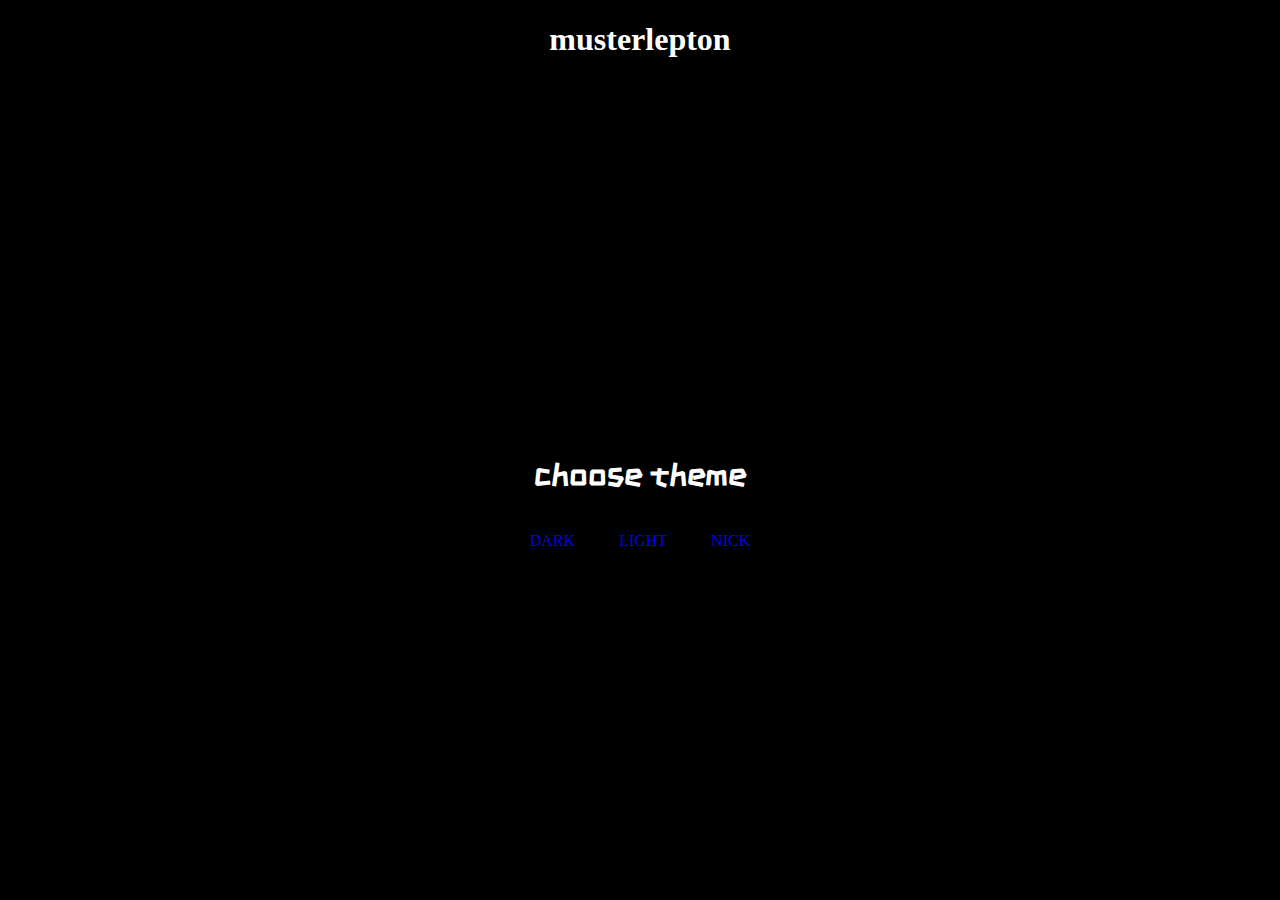
<file: index.html>
<!DOCTYPE html>

<!--

                                                                                                   
                                           (*&@%&%(%                                               
                                           /@&&&@*(#&                                              
                                           @#(***&((.*                                             
                                          &&/***/(                                               
                                           .*(*,#/*.                                               
                                            ,**/((                                                 
                                        ,**/*(**((#/                                               
                                    .*/(#//***(*/(//#&/*,                                          
                                   *,,//%*,,*(*(/%//((*,%.                                         
                                  ((*(..%#//,#*#,//#&&%/#/                                         
                                .*./(  *%#(,**,,*((#%/%/(,                                         
                               ,,,(*    %#,,,,.,*/(#% %#/%                                         
                             .,*((      %%/*,,,*/((%  #%                                         
                             ,,/(        ,   ..        (%/*                                        
                             ,*(       /&@@@@@&@@@@@  *(/#/                                        
                            .*,/       %&@@@@@@@@@@@#  %/*.                                        
                            ,,*(/*    &&@@@@&@@@@@@@@&%,.(                                         
                            */( /    &&&@@@&&&&%%&@@@**//                                          
                             **/    ,&@@@@@@@@@@@&&@@@///                                          
                                    (@&@@@@@@@@@@@@@&@@**                                          
                                   *#&&&@@@&   @%@&&&@&@**                                         
                                   /&&&@@@%     .@&&@&&&@*                                         
                                  .(&&&@@@        &@@@@@@&                                         
                                  *&&&@@@.        %&@@@&&@&                                        
                                 /(&&%%@#          &&&@@&&@*                                       
                                 /&@%@            &&@@&%@@                                       
                                *#&&%&@             %&@@&&@&                                       
                                /&@&&@#              &&@@@&                                      
                               .(&@&@&                &%&&&@@.                                     
                               /&&&@@(                ,&@&@%                                     
                               /&@&@@  /%#             &&@&%&&                                     
                             /&@@&@@& %(&@@@@@@@@@@@@&@&&@&%@@(                                    
                   (//*,.#.   .(&@&(/#@@@@@@@@@@@@@@@@@@* ,                                    
                **,%&&@@&@&@@@@@&@&@@@@@@@@@@@@@@@@@@@@@@@@&&&(((//*,.                           
               ,/*&&&&&&@@&@@@&&&&@@@@@@@@&@&@@@@@@@@@@@@@@&&&&&&@&@@@@@@@@@&&                     
               //(%@&&&@&&@@@&&@@@#@@@@@@@@@@@@@&&@@@@@@@@@&&&&@@@&&&&@&@@@@@@@*&                  
              ,//&&&&%#%%%&&&&@@@@@&@&@@@&&@@@@&&&%((,,/(@@&&&@@@@@@@@@@@@&&@@@@@@.                
               .//&&&&(//&%%&&&&@@#@@@@@@@@@@@@@@@@@@&%#/,@&&@@@@@&&&@@@@@@&@@@@@@/                
                  *#&&%      #@&@%@@@@@@@@@@@@@@@@@&%#((*##@@@@@%%##&@@@@@@@*&@&/                
         #@%%&@@&&&@@%(.    *%&@*@@&@@@@@@@@@@@@@@@@@@@@@@@@@@@@&&@#@@&/#@@@@@@&@%  ,..#/%@&/      
    #&&&@&@.#&@@##@@@@@@@%*&&&*&@/@@@/@@@@@@&&&&%&&&&&@&&&@@@@@@%&@@&@/@@#@@@&@@&/@&&&&&/,#&&&/  
 ,&(&@@*%#((# (@&@@&@@(@@%&@@(%(@&&@&&&&&&&&@@@@&@@@@@@%@(&@@@@@@&@(@@@@@@@@&&,*&%%&&@&&&@@%@
@&%&&&%%@@@@@@@@@@@@@%@@@@@@@@@@@*@@%%@@@@@@@@@@@@&@@@@@@@@@@@@@@@@&@@&@@@@@@& #&/,&@@@&@&@&@@&@@
@.@&&@@@@&%&&&@@/(&@@@@@@%@@&& ###@@@%@@@@@@@@&@@@@@@@@@@@@@@@@@@#@@@@%&@@@&&%&@& %&&@&@@@@@@@@@@&&
@@%&@@&&&@@@&@@@@@@%/@@@@#@&@&.##&@@@@@&@@&&&&&&@&&&&&@@@@@@@@@@@@@@(&@@@@@*%&,&@@@@@@%%&@@@@%@@@
@#&@@%@@@&&&@((#%%%@@*@@@@%&&@&@&@@&&&%%*,%%#*/&&%(*,/(&%*&@%&(%@@@@@@@@@@@&@&@#@@@@&%%@@@&(@@@@@@@
&&@@&@@%@@@@@&*/%#@@.@@@@@&@@@@&@&&(#//#%##/#((/((((#(#(%#@&@@@@@@@@&@@@&@(@@@@&&.(@@@@@@@@@@@@
-->

<link rel="stylesheet" type="text/css" href="homepagecss.css">
<link href="https://fonts.googleapis.com/css?family=ZCOOL+KuaiLe" rel="stylesheet">


<html>


	<head>
	
	
	<h1>musterlepton</h1>
	
	
	</head>
	
	
	
	
	<body>
	
	
	<div id="muster">
	
		<h1>choose theme</h1>
		
	</div>
	
	
		<div id="words">

			<div id="darktheme">
		
				<a href="musterlepton.html">DARK</a>
				
			</div>
		
			<div id="lighttheme">
		
				<a href="bruh/web2.html">LIGHT</a>

			</div>
			
			<div id="nicktheme">
		
				<a href="oil/index.html">NICK</a>

			</div>

		</div>

	
	
	
	</body>












</html>
</file>
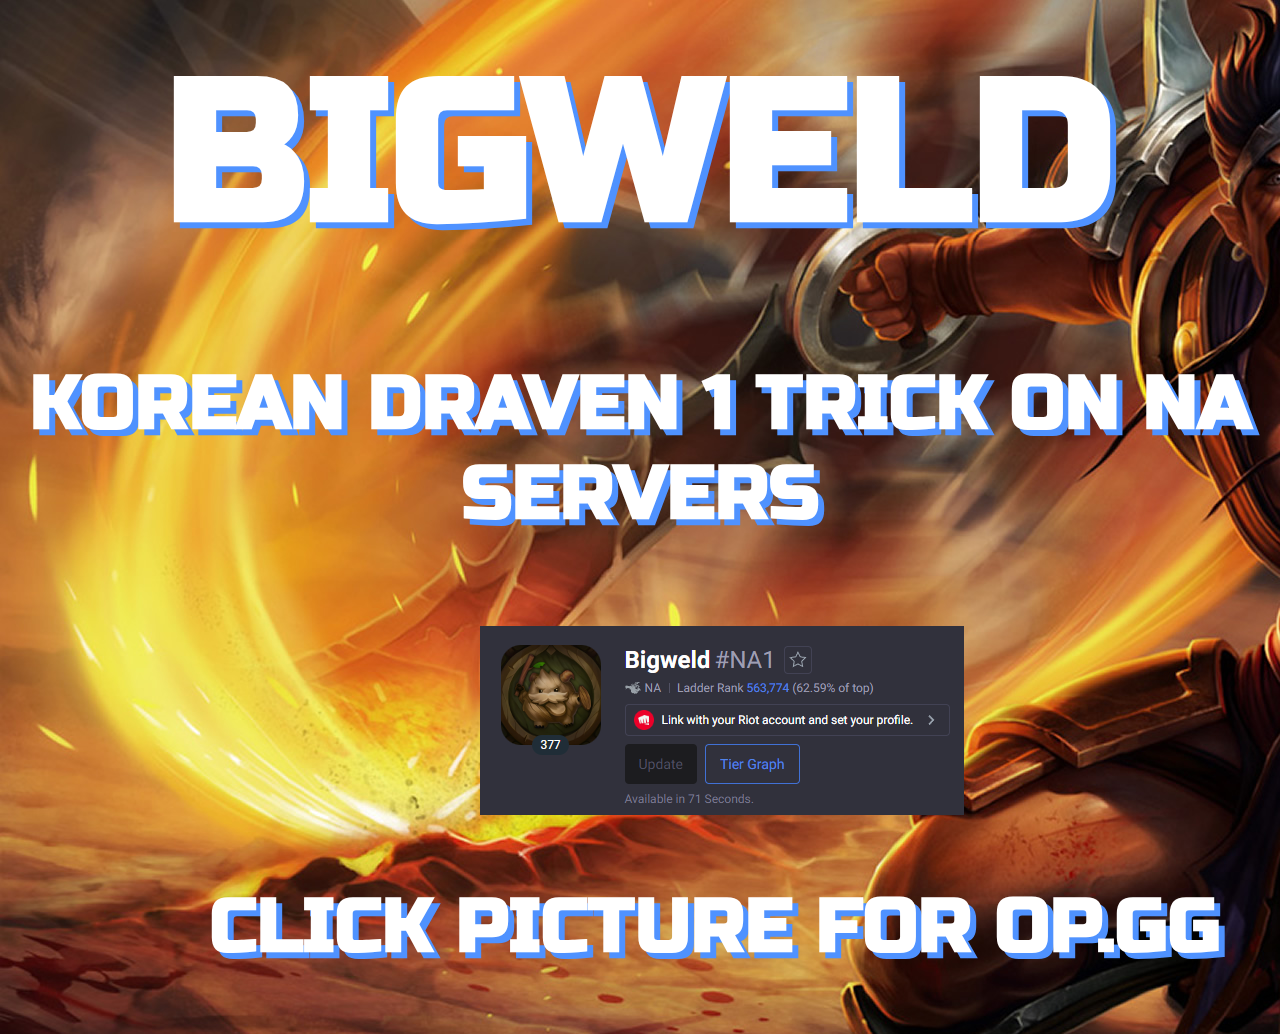
<file: oil/index.html>
<!DOCTYPE html>


<html>

<title>Bigweld</title>

<link rel="stylesheet" type="text/css" href="index.css">
<link href="https://fonts.googleapis.com/css?family=Russo+One" rel="stylesheet">


<head>

<div id="muncher">

<h1>BIGWELD</h1>

<div id="draven">

<h2>KOREAN DRAVEN 1 TRICK ON NA SERVERS</h2> 

</div>

</div>








</head>



<body> 

<div id="opgg">

<a href="https://www.op.gg/summoners/na/Bigweld-NA1">
  <img src="opgg.png" alt="opgg">
</a>

<div id="trick">

<h2>CLICK PICTURE FOR OP.GG</h2> 

</div>

</div>

</body>


</html>







</html>
</file>
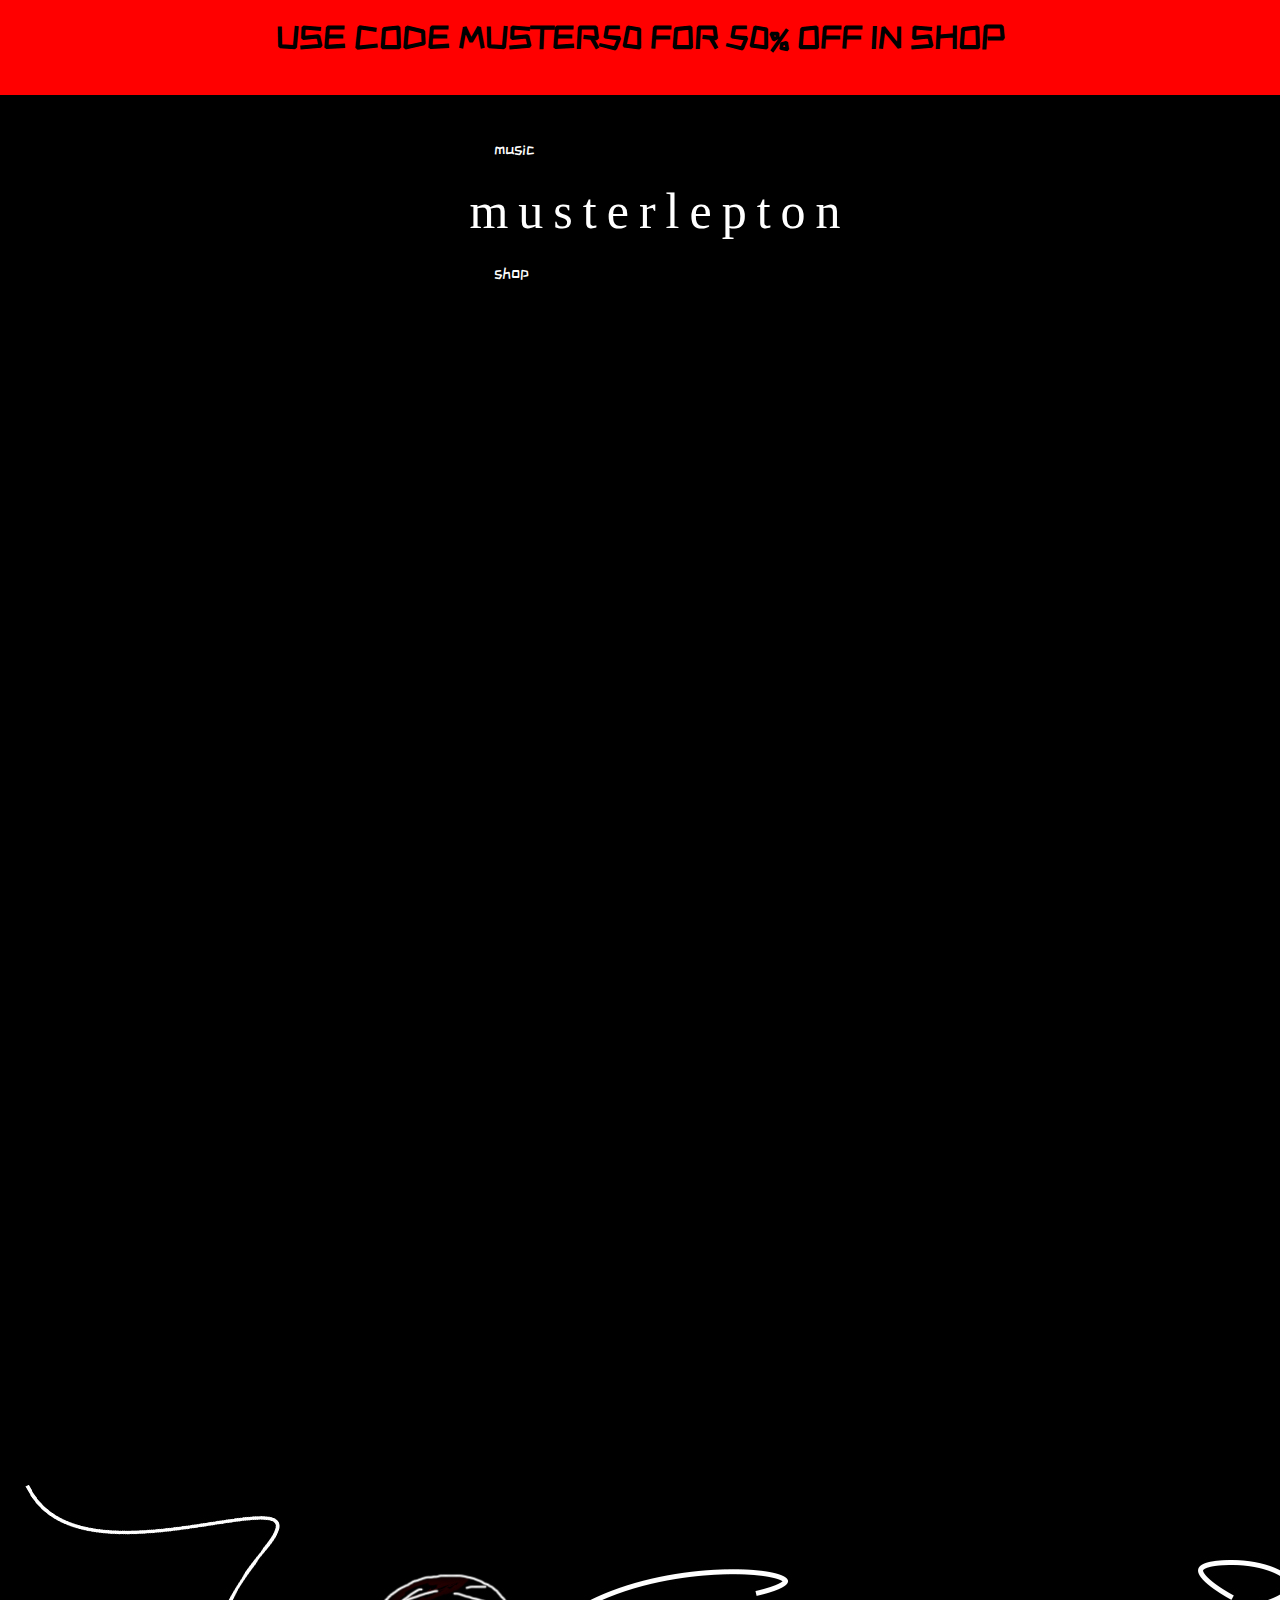
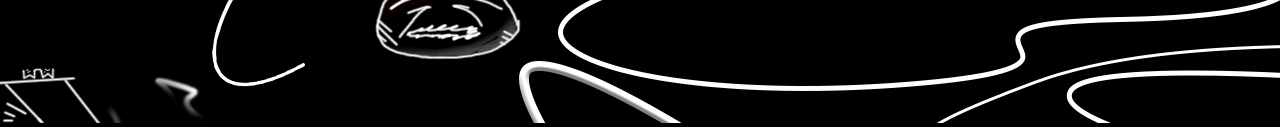
<file: musterlepton.html>
<!DOCTYPE html>


<html>

	<div id="message">
	<h1> USE CODE MUSTER50 FOR 50% OFF IN SHOP </h1>
	</div>
	
	
  <head>
  
	<link href="https://fonts.googleapis.com/css?family=ZCOOL+KuaiLe" rel="stylesheet">
    <link rel="stylesheet" type="text/css" href="musterleptoncss.css">
	<script src="script/konamijs.js"></script>
	
    <title>musterlepton</title>
	
	
	
<div id="bars">

			<div id="bar1"> </div>
			<div id="bar2"> </div>
			<div id="bar3"> </div>
			<div id="bar4"> </div>
	
			
	
</div>
	
	<div id="heads">   
		<div id="table">
			<ul>
			<div id="music">
				<li><a href="musterleptonmusic.html">music</a></li>
			</div>
			
					<div id="muster">
						<li><a href="musterlepton.html">musterlepton</a></li>
					</div>
					
			<div id="shop">
				<li><a href="shop.asp">shop</a></li>
			</div>
			
			</ul>
		</div>
	</div>
	
  </head>
  
  <body style="background-color: black;">
  
	<div id="chiefkeef">
	<p>
   
Fuckers in school telling me, always in the barber shop Chief Keef ain’t bout this, Chief Keef ain’t bout that My boy a BD on fucking Lamron and them He, he they say that nigga don’t be putting in no work SHUT THE FUCK UP! Y'all niggas ain’t know shit All ya motherfuckers talk about Chief Keef ain’t no hitta Chief Keef ain’t this Chief Keef a fake SHUT THE FUCK UP Y'all don’t live with that nigga Y'all know that nigga got caught with a ratchet Shootin' at the police and shit Nigga been on probation since fuckin, I don’t know when! Motherfuckers stop fuckin' playin' him like that Them niggas savages out there If I catch another motherfucker talking sweet about Chief Keef I’m fucking beating they ass! I’m not fucking playing no more You know those niggas role with Lil' Reese and them
   </p>
   </div>
	
  </body>
  
  <div id="lack">   
		<img src="pictures\bottom.jpg" alt="bandw" class="center">
	</div>

</html>
</file>
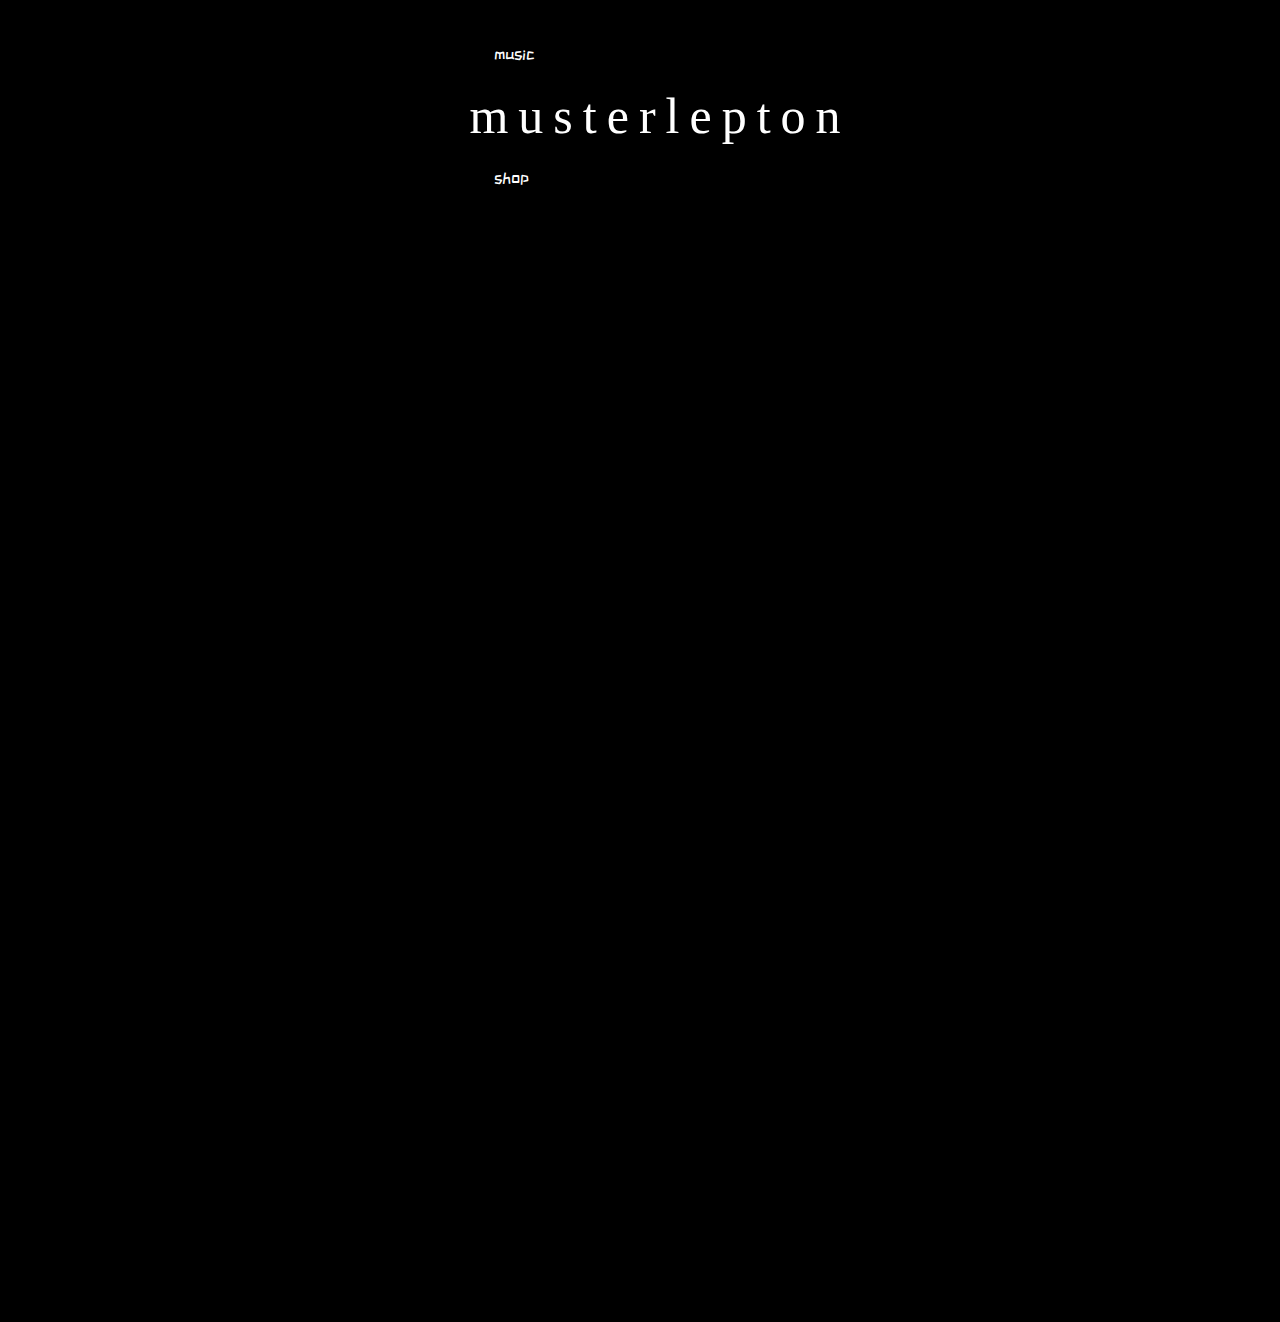
<file: musterleptonmusic.html>
<!DOCTYPE html>


<html>
  <head>
  
	<link href="https://fonts.googleapis.com/css?family=ZCOOL+KuaiLe" rel="stylesheet">
    <link rel="stylesheet" type="text/css" href="musterleptonmusic.css">
	
    <title>musterlepton</title>

	<div id="heads">   
		<div id="table">
			<ul>
			<div id="music">
				<li><a href="musterleptonmusic.html">music</a></li>
			</div>
			
					<div id="muster">
						<li><a href="musterlepton.html">musterlepton</a></li>
					</div>
					
			<div id="shop">
				<li><a href="shop.asp">shop</a></li>
			</div>
			
			</ul>
		</div>
	</div>
	
  </head>
  
  <body style="background-color: black;">
  
	<div id="chiefkeef">
	<p>
   
musterlepton music available for purchase in shop
   </p>
   </div>
   
   	<div class="lack">
			<div id="youtube">
			
			<iframe width="560" height="315" src="https://www.youtube.com/embed/xheL-LpMRR0" frameborder="0" allow="accelerometer; autoplay; encrypted-media; gyroscope; picture-in-picture" allowfullscreen></iframe>
			
<iframe width="560" height="315" src="https://www.youtube.com/embed/R9_Rq9EE2qg" frameborder="0" allow="accelerometer; autoplay; encrypted-media; gyroscope; picture-in-picture" allowfullscreen></iframe>
			
		
<iframe width="560" height="315" src="https://www.youtube.com/embed/lbYIUnV8u7E" frameborder="0" allow="accelerometer; autoplay; encrypted-media; gyroscope; picture-in-picture" allowfullscreen></iframe>
			</div>
			
			
		<iframe width="100%" height="300" scrolling="no" frameborder="no" allow="autoplay" src="https://w.soundcloud.com/player/?url=https%3A//api.soundcloud.com/tracks/514017558&color=%23ff5500&auto_play=false&hide_related=false&show_comments=true&show_user=true&show_reposts=false&show_teaser=true&visual=true"></iframe>
		
	</div>
	
	
  </body>

</html>
</file>
<file: homepagecss.css>
html 
{
	cursor: crosshair;
}

head 
{
	
}

body 
{
	background-color: black;
	cursor: crosshair;
}

#muster 
{
	margin-top: 400px;
	font-family: 'ZCOOL KuaiLe', cursive;
	text-align: center;
	color: white;
}

h1 
{
	text-align: center;
	color: white;
}


#darktheme 
{
	
	display: inline-block;
	
	padding: 20px;
	color: white;
	
}

#lighttheme
{

	display: inline-block;
	padding: 20px;
	color: white;
	
}

#words 
{
	margin: auto;
	width: 50%;
	text-align: center;
	
}

a
{
text-decoration: none;
cursor: crosshair;
}

a:hover
{
cursor: crosshair;
}

head 
{
	cursor: crosshair;
}

#nicktheme
{
	display: inline-block;
	padding: 20px;
	color: white;
}
</file>
<file: oil/index.css>
html, body {margin: 0px; padding: 0px
max-width: 100%;
    overflow-x: hidden;
}


body
{
	background-image: url("draven.jpg");
	
}



#opgg
{
	
	display: block;
  margin-left: auto;
  margin-right: auto;
  width: 25%;
  padding-top: 25px;
  
  
	
}

#draven 
{
	font-size: 50px;
	margin-top: -50px;
}




#muncher 
{
	text-align: center;
	font-family: 'Russo One', sans-serif;
	font-size: 100px;
	margin-top: -100px;
	color: white;
	text-shadow: 6px 6px #4f92ff;
	
}


#trick
{
	font-size: 50px;
	
	font-family: 'Russo One', sans-serif;
	color: white;
	text-shadow: 6px 6px #4f92ff;
	text-align: center;
	
	white-space: nowrap;
	margin-left: -270px;
	
}
</file>
<file: musterleptoncss.css>
html, body {margin: 0px; padding: 0px


max-width: 100%;
    overflow-x: hidden;
	cursor: crosshair;
}

#chiefkeef
{
	 background-color: black;
	  border: 15px solid black ;
	  text-align: center;
}

body p
{
	font-size: 25px;
	padding: 20px;
	text-align: center;
	-webkit-transition: opacity 2s; /* For Safari */
    transition: opacity 2s;
	opacity: 0.0;
}

body p:hover
{
	opacity:  1.0;
}



#heads
{
  background-color: black ;
  border: 5px solid black ;
  padding: -60px;
  margin-top: -200px;
  margin-bottom : 

  
}


ul 
{
	list-style: none;
	text-decoration: none;
	color: white;
}


li 

{
	display: inline;

}

#table 
{
	display: table;
	margin: 0 auto;
	-webkit-transition: opacity 2s; /* For Safari */
    transition: opacity 2s;

}

#table:hover
{
	opacity: 0.3;
}

#muster
{
	letter-spacing: 10px;
	font-size: 50px;
	display: inline-block;
    -webkit-transition: font-size 2s letter-spacing 5s; /* For Safari */
    transition: font-size 2s, letter-spacing 5s;-
}

#muster:hover
{
	font-size: 50px;
	letter-spacing: 100px;
}

#shop
{
	font-family: 'ZCOOL KuaiLe', cursive;
	padding: 25px;
}

#music
{
	font-family: 'ZCOOL KuaiLe', cursive;
	padding: 25px;
}

a 
{
	color: white;
	text-decoration: none;
	cursor: crosshair;
}

a:hover 
{
	cursor: crosshair;
}

#lack 
{
	
display: inline;
  
  cursor: crosshair;
 
	
}

#bars 
{
	

	
}


#bar1
{
	width: 5px;
	height: 100px;
	background: red;
	margin-bottom: 200px;
	-webkit-transition: width 2s; /* For Safari */
    transition: width 2s;
	transition-timing-function: ease-in-out;
}
 #bar1:hover 
 {
	 width: 100%;
 }
 
 
 #message
 {
	 margin-bottom: -80px;
	text-align: center;
	-moz-user-select: -moz-none;
   -khtml-user-select: none;
   -webkit-user-select: none;

   /*
     Introduced in IE 10.
     See http://ie.microsoft.com/testdrive/HTML5/msUserSelect/
   */
   -ms-user-select: none;
   user-select: none;
   font-weight: bold;
   font-family: 'ZCOOL KuaiLe', cursive;
 }
</file>
<file: musterleptonmusic.css>
html, body {margin: 0px; padding: 0px
max-width: 100%;
    overflow-x: hidden;

}

#chiefkeef
{
	 background-color: black;
	  border: 15px solid black ;
	  text-align: center;
}

body p
{
	font-size: 25px;
	padding: 20px;
	text-align: center;
	-webkit-transition: opacity 2s; /* For Safari */
    transition: opacity 2s;
	opacity: 0.0;
}

body p:hover
{
	opacity:  1.0;
}



#heads
{
  background-color: black ;
  
  border: 5px solid black ;
  padding: -60px;

  
}


ul 
{
	list-style: none;
	text-decoration: none;
	color: white;
}


li 

{
	display: inline;
	c

}

#table 
{
	display: table;
	margin: 0 auto;
	-webkit-transition: opacity 2s; /* For Safari */
    transition: opacity 2s;
	

}

#table:hover
{
	opacity: 0.3;
	
}

#muster
{
	letter-spacing: 10px;
	font-size: 50px;
	display: inline-block;
    -webkit-transition: font-size 2s letter-spacing 5s; /* For Safari */
    transition: font-size 2s, letter-spacing 5s;-
}

#muster:hover
{
	font-size: 50px;
	letter-spacing: 100px;
}

#shop
{
	font-family: 'ZCOOL KuaiLe', cursive;
	padding: 25px;
}

#music
{
	font-family: 'ZCOOL KuaiLe', cursive;
	padding: 25px;
}

a 
{
	color: white;
	text-decoration: none;

}

#lack
{

}

#lack:hover 
{

}


#youtube
{
	display: table;
	margin: 0 auto;

}

#youtube:hover 
{

}

a:hover 
{
	
}
</file>
